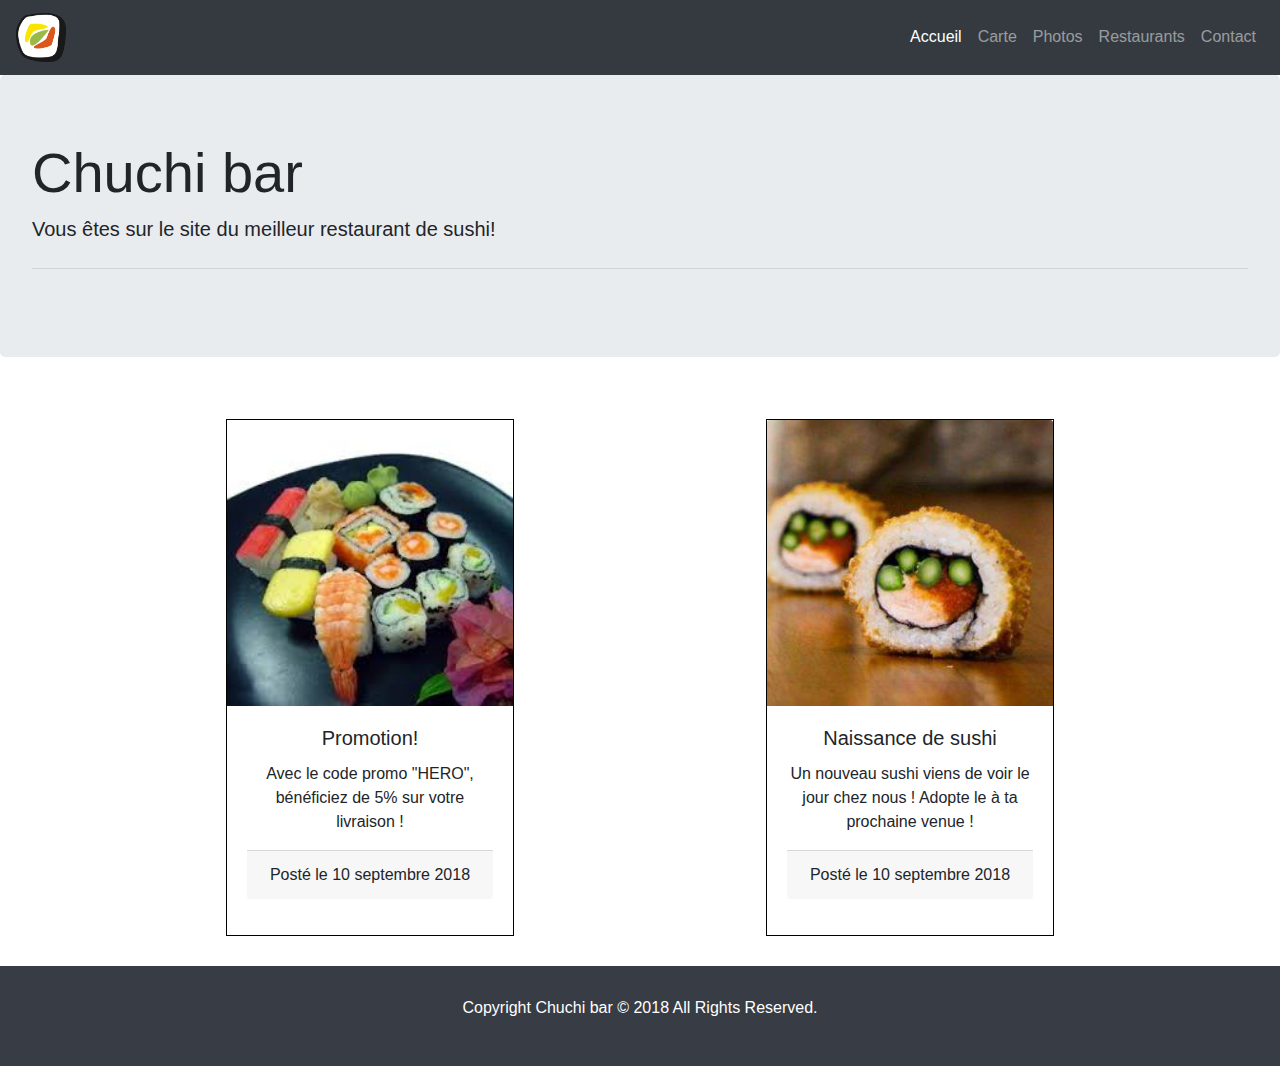
<file: index.html>
<!DOCTYPE html>
<html lang="en">
<head>
    <meta charset="UTF-8">
    <meta name="viewport" content="width=device-width, initial-scale=1.0">
    <meta http-equiv="X-UA-Compatible" content="ie=edge">
    <title>Document</title>
    <link rel="stylesheet" type="text/css" href="assets/css/style.css"> 
    <!-- responsive -->
<meta name="viewport" content="width=device-width, initial-scale=1">
<!-- CSS -->
<link rel="stylesheet" href="https://maxcdn.bootstrapcdn.com/bootstrap/4.0.0/css/bootstrap.min.css">

<!-- jQuery library -->
<script src="https://ajax.googleapis.com/ajax/libs/jquery/3.3.1/jquery.min.js"></script>

<!-- Popper JS (pop-up,tooltip)-->
<script src="https://cdnjs.cloudflare.com/ajax/libs/popper.js/1.12.9/umd/popper.min.js"></script>

<!-- JavaScript -->
<script src="https://maxcdn.bootstrapcdn.com/bootstrap/4.0.0/js/bootstrap.min.js"></script>
  
</head>
<body>
           <nav class="navbar navbar-expand-lg navbar-dark bg-dark">
                <a class="navbar-brand" href="#">
                    <img src="assets/image/sushi.png" alt="icone">
                </a>            
                <button class="navbar-toggler" type="button" data-toggle="collapse" data-target="#navbarText" aria-controls="navbarText" aria-expanded="false" aria-label="Toggle navigation">
                    <span class="navbar-toggler-icon"></span>
                </button>
            <div class="navbar-collapse collapse justify-content-end" id="navbarText">
                <ul class="nav navbar-nav navbar-right">
                    <li class="nav-item active">
                        <a class="nav-link" href="index.html">Accueil</a>
                    </li>
                    <li class="nav-item">
                        <a class="nav-link" href="carte.html">Carte<span class="sr-only">(current)</span></a>
                    </li>
                    <li class="nav-item">
                        <a class="nav-link" href="galerie.html">Photos</a>
                    </li>
                    <li class="nav-item">
                        <a class="nav-link" href="resto.html">Restaurants</a>
                    </li>
                    <li class="nav-item">
                        <a class="nav-link" href="contact.html">Contact</a>
                    </li>
                </ul>
            </div>
        </nav>

        <div class="jumbotron">            
            <h1 class="display-4">Chuchi bar</h1>
            <p class="lead">Vous êtes sur le site du meilleur restaurant de sushi!</p>
            <hr class="my-4">           
            </p>
        </div>
        <div class="container">    
            <div class="card-1" style="width: 18rem;">
                    <img class="card-img-top" src="assets/image/promotion.jpg" alt="promo sushi">
                    <div class="card-body">
                    <h5 class="card-title">Promotion!</h5>
                    <p class="card-text">Avec le code promo "HERO", bénéficiez de 5% sur votre livraison !</p>
                    <p class= "card-footer">Posté le 10 septembre 2018</p>
                    </div>
                </div>
            <div class="card-2" style="width: 18rem;">
                <img class="card-img-top" src="assets/image/new.jpg" alt="New sushi">
                    <div class="card-body">
                        <h5 class="card-title">Naissance de sushi</h5>    
                        <p class="card-text">Un nouveau sushi viens de voir le jour chez nous ! Adopte le à ta prochaine venue !</p>
                        <p class= "card-footer">Posté le 10 septembre 2018</p>
                    </div>
            </div>
        </div>

    <footer>
        <div class='container-fluid'>
            <div class="container">
                <div class="row">      
                    <div class="col-xs-12 col-lg-12">
                        <p>Copyright Chuchi bar &copy; 2018 All Rights Reserved.</p>
                    </div>
                </div>  
            </div>
        </div>
    </footer>
    
    

</body>
</html>
</file>
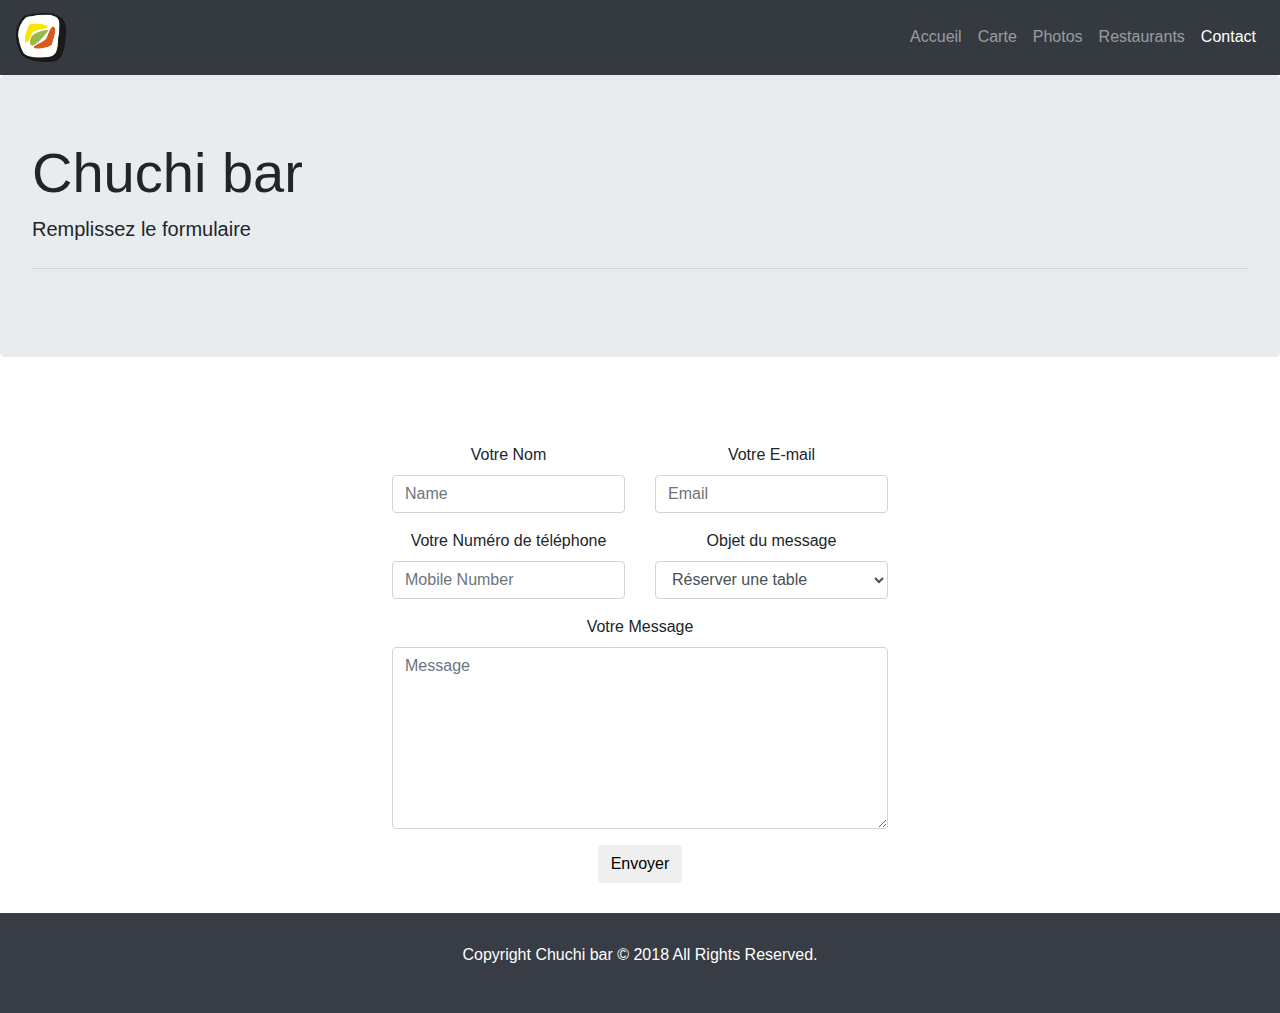
<file: contact.html>
<!DOCTYPE html>
<html lang="en">
<head>
    <meta charset="UTF-8">
    <meta name="viewport" content="width=device-width, initial-scale=1.0">
    <meta http-equiv="X-UA-Compatible" content="ie=edge">
    <title>Document</title>
       <!-- responsive -->
<meta name="viewport" content="width=device-width, initial-scale=1">
<link rel="stylesheet" type="text/css" href="assets/css/style.css">
<!-- CSS -->
<link rel="stylesheet" href="https://maxcdn.bootstrapcdn.com/bootstrap/4.0.0/css/bootstrap.min.css">

<!-- jQuery library -->
<script src="https://ajax.googleapis.com/ajax/libs/jquery/3.3.1/jquery.min.js"></script>

<!-- Popper JS (pop-up,tooltip)-->
<script src="https://cdnjs.cloudflare.com/ajax/libs/popper.js/1.12.9/umd/popper.min.js"></script>

<!-- JavaScript -->
<script src="https://maxcdn.bootstrapcdn.com/bootstrap/4.0.0/js/bootstrap.min.js"></script>
</head>
<body>
       
                <nav class="navbar navbar-expand-lg navbar-dark bg-dark">
                    <a class="navbar-brand" href="#">
                        <img src="assets/image/sushi.png" alt="icone">
                    </a>
                        <button class="navbar-toggler" type="button" data-toggle="collapse" data-target="#navbarText" aria-controls="navbarText" aria-expanded="false" aria-label="Toggle navigation">
                            <span class="navbar-toggler-icon"></span>
                        </button>
                    <div class="navbar-collapse collapse justify-content-end" id="navbarText">
                        <ul class="nav navbar-nav navbar-right">
                            <li class="nav-item">
                                <a class="nav-link" href="index.html">Accueil</a>
                            </li>
                            <li class="nav-item">
                                <a class="nav-link" href="carte.html">Carte<span class="sr-only">(current)</span></a>
                            </li>
                            <li class="nav-item">
                                <a class="nav-link" href="galerie.html">Photos</a>
                            </li>
                            <li class="nav-item">
                                <a class="nav-link" href="resto.html">Restaurants</a>
                            </li>
                            <li class="nav-item active">
                                <a class="nav-link" href="contact.html">Contact</a>
                            </li>
                        </ul>
                    </div>
                </nav>
                <div class="jumbotron">            
                        <h1 class="display-4">Chuchi bar</h1>
                        <p class="lead">Remplissez le formulaire</p>
                        <hr class="my-4">           
                        </p>
                    </div>
                
                    <div class="container-fluid contactform">
                            <div class="container">
                                  <div class="form-area">  
                                      <form role="form">
                                              <!--<div class="col-12 col-sm-12 col-md-12 col-lg-12 col-xl-12">-->
                                      <br style="clear:both">
                                                  <!--<h3 style="margin-bottom: 25px; text-align: center;">Contact</h3>-->
                                                  <div class="row">
                                                      <div class="col-12 col-sm-12 col-md-12 col-lg-6 col-xl-6">
                                                      <div class="form-group">
                                                              <label for="objet">Votre Nom</label>
                                                          <input type="text" class="form-control" id="name" name="name" placeholder="Name" required>
                                                      </div>
                                                      </div>
                                                      <div class="col-12 col-sm-12 col-md-12 col-lg-6 col-xl-6">
                                                      <div class="form-group">
                                                              <label for="objet">Votre E-mail</label>
                                                          <input type="text" class="form-control" id="email" name="email" placeholder="Email" required>
                                                      </div>
                                                  </div>
                                                  </div>
                                                  <div class="row">
                                                 <div class="col-12 col-sm-12 col-md-12 col-lg-6 col-xl-6">
                                                  <div class="form-group">
                                                          <label for="objet">Votre Numéro de téléphone</label>
                                                      <input type="text" class="form-control" id="mobile" name="mobile" placeholder="Mobile Number" required>
                                                  </div>
                                                   </div>
                                                   <div class="col-12 col-sm-12 col-md-12 col-lg-6 col-xl-6">
                                                  <div class="form-group">
                                                          <label for="objet">Objet du message</label>
                                                      <select class="form-control" id="objet">
                                                              <option>Réserver une table</option>
                                                              <option>Faire une Commandes</option>
                                                              <option>faire une réclamation</option>
                                                              <option>Autres</option>
                                                            </select>
                                                  </div>
                                              </div>
                                               </div>
                                               <div class="row">
                                               <div class="col-12">
                                                  <div class="form-group">
                                                          <label for="objet">Votre Message</label>
                                                  <textarea class="form-control" type="textarea" id="message" placeholder="Message" maxlength="140" rows="7"></textarea>
                                                                          
                                                  </div>
                                              </div>
                                              </div>
                                      <button type="button" id="submit" name="submit" class="btn pull-right">Envoyer <i class="fa fa-check"></i> <span class="glyphicons glyphicons-ok"></span></button>
                                      </div>
                                      </form>
                                  </div>
                              </div>
                              </div>
                              <footer>
                                    <div class='container-fluid'>
                                        <div class="container">
                                            <div class="row">      
                                                <div class="col-xs-12 col-lg-12">
                                                    <p>Copyright Chuchi bar &copy; 2018 All Rights Reserved.</p>
                                                </div>
                                            </div>  
                                        </div>
                                    </div>
                                </footer>
                                  
</body>
</html>
</file>
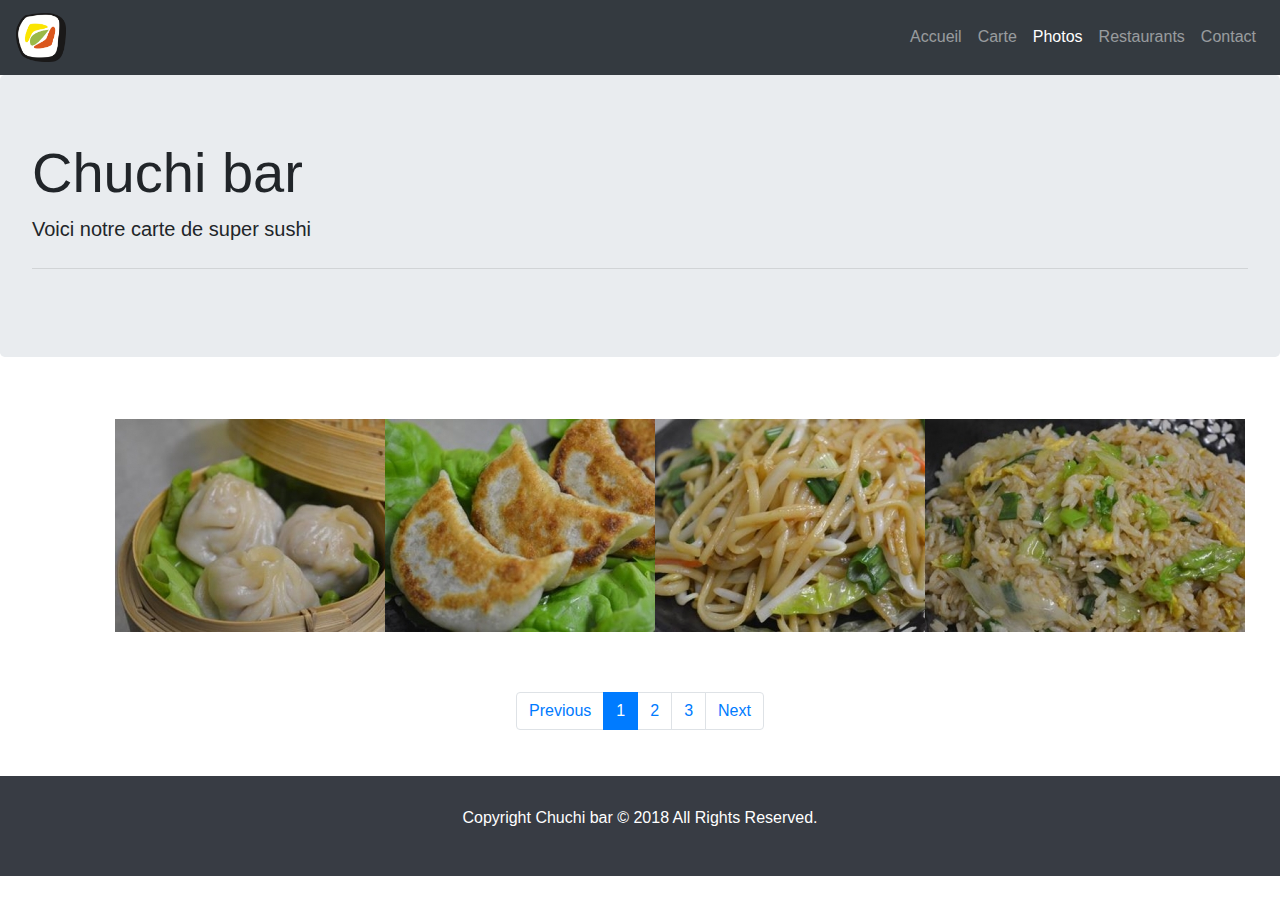
<file: galerie.html>
<!DOCTYPE html>
<html lang="en">
<head>
    <meta charset="UTF-8">
    <meta name="viewport" content="width=device-width, initial-scale=1.0">
    <meta http-equiv="X-UA-Compatible" content="ie=edge">
    <title>Document</title>
    <link rel="stylesheet" type="text/css" href="assets/css/style.css">
       <!-- responsive -->
<meta name="viewport" content="width=device-width, initial-scale=1">
<!-- CSS -->
<link rel="stylesheet" href="https://maxcdn.bootstrapcdn.com/bootstrap/4.0.0/css/bootstrap.min.css">

<!-- jQuery library -->
<script src="https://ajax.googleapis.com/ajax/libs/jquery/3.3.1/jquery.min.js"></script>

<!-- Popper JS (pop-up,tooltip)-->
<script src="https://cdnjs.cloudflare.com/ajax/libs/popper.js/1.12.9/umd/popper.min.js"></script>

<!-- JavaScript -->
<script src="https://maxcdn.bootstrapcdn.com/bootstrap/4.0.0/js/bootstrap.min.js"></script>
</head>
<body>
        
                <nav class="navbar navbar-expand-lg navbar-dark bg-dark">
                    <a class="navbar-brand" href="#">
                        <img src="assets/image/sushi.png" alt="icone">
                    </a>
                        <button class="navbar-toggler" type="button" data-toggle="collapse" data-target="#navbarText" aria-controls="navbarText" aria-expanded="false" aria-label="Toggle navigation">
                            <span class="navbar-toggler-icon"></span>
                        </button>
                    <div class="navbar-collapse collapse justify-content-end" id="navbarText">
                        <ul class="nav navbar-nav navbar-right">
                            <li class="nav-item">
                                <a class="nav-link" href="index.html">Accueil</a>
                            </li>
                            <li class="nav-item">
                                <a class="nav-link" href="carte.html">Carte<span class="sr-only">(current)</span></a>
                            </li>
                            <li class="nav-item active">
                                <a class="nav-link" href="galerie.html">Photos</a>
                            </li>
                            <li class="nav-item">
                                <a class="nav-link" href="resto.html">Restaurants</a>
                            </li>
                            <li class="nav-item">
                                <a class="nav-link" href="contact.html">Contact</a>
                            </li>
                        </ul>
                    </div>
                </nav>
                <div class="jumbotron">            
                        <h1 class="display-4">Chuchi bar</h1>
                        <p class="lead">Voici notre carte de super sushi</p>
                        <hr class="my-4">           
                        </p>
                    </div>
                <div class="container-fluid galerie">   
                        <div class="container">
                            <div class="row">
                
                    
                              <div class="col-12 col-sm-12 col-md-12 col-lg-3 col-xl-3">
                                    <img src="assets/image/bouchee.JPG" alt="best burger">
                                  </div>
                    
                                  <div class="col-12 col-sm-12 col-md-12 col-lg-3 col-xl-3">
                                    <img src="assets/image/gyoza.JPG" alt="burger">
                                  </div>
                    
                              <div class="col-12 col-sm-12 col-md-12 col-lg-3 col-xl-3">
                                    <img src="assets/image/nouille.JPG" alt="best burger">
                                  </div>
                    
                                  <div class="col-12 col-sm-12 col-md-12 col-lg-3 col-xl-3">
                                    <img src="assets/image/riz.JPG" alt="burger">
                                  </div>
                    
                                </div>
                                </div>
                  
                <div class="container">
                      <ul class="pagination">
                        <li class="page-item"><a class="page-link" href="galerie3.html">Previous</a></li>
                        <li class="page-item active"><a class="page-link" href="galerie.html">1</a></li>
                        <li class="page-item"><a class="page-link" href="galerie2.html">2</a></li>
                        <li class="page-item"><a class="page-link" href="galerie3.html">3</a></li>
                        <li class="page-item"><a class="page-link" href="galerie2.html">Next</a></li>
                      </ul>
                </div>
                </div>  

                <footer>
                        <div class='container-fluid footer'>
                            <div class="container">
                                <div class="row">      
                                    <div class="col-xs-12 col-lg-12">
                                        <p>Copyright Chuchi bar &copy; 2018 All Rights Reserved.</p>
                                    </div>
                                </div>  
                            </div>
                        </div>
                </footer>            
            
    
</body>
</html>
</file>
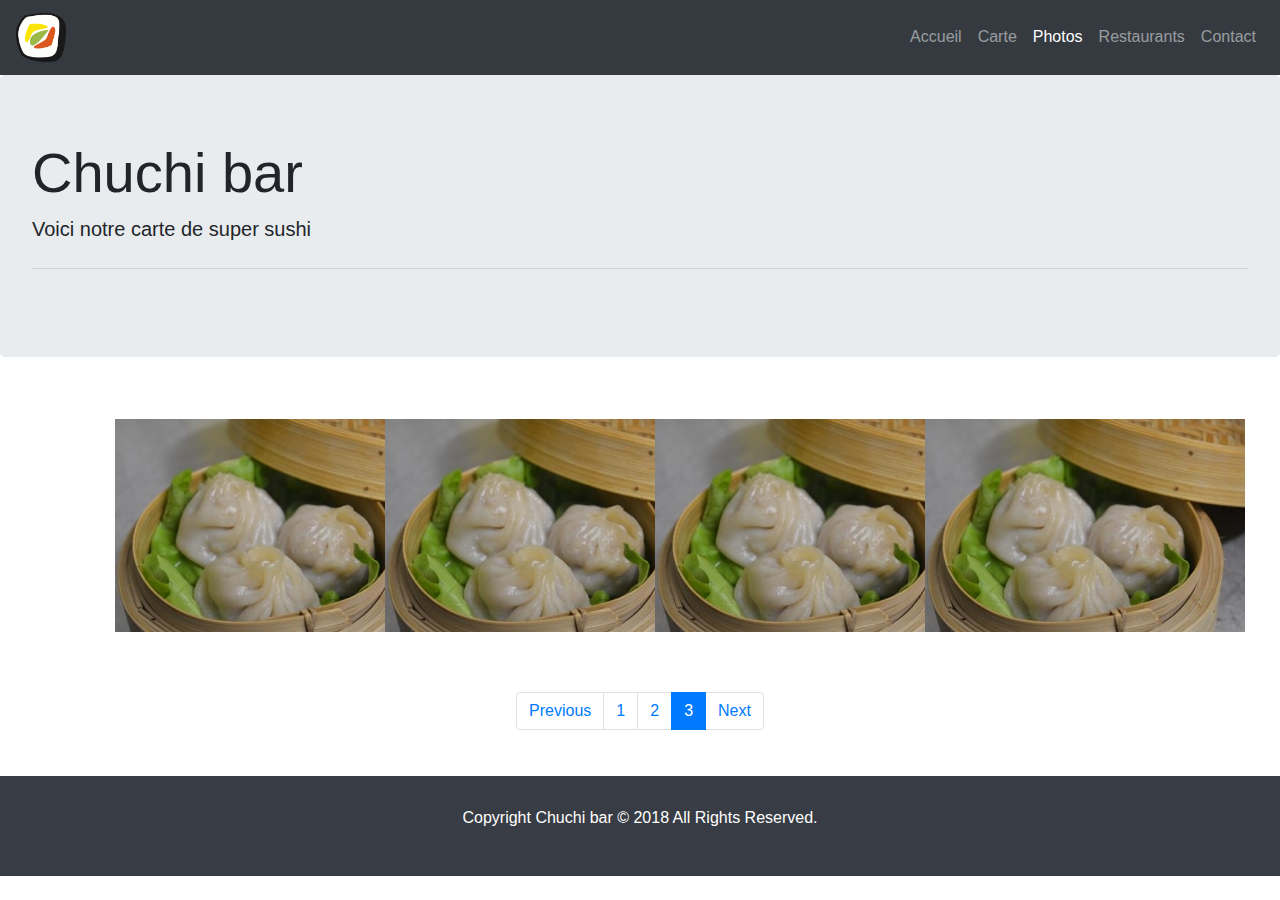
<file: galerie3.html>
<!DOCTYPE html>
<html lang="en">
<head>
    <meta charset="UTF-8">
    <meta name="viewport" content="width=device-width, initial-scale=1.0">
    <meta http-equiv="X-UA-Compatible" content="ie=edge">
    <title>Document</title>
    <link rel="stylesheet" type="text/css" href="assets/css/style.css">
       <!-- responsive -->
<meta name="viewport" content="width=device-width, initial-scale=1">
<!-- CSS -->
<link rel="stylesheet" href="https://maxcdn.bootstrapcdn.com/bootstrap/4.0.0/css/bootstrap.min.css">

<!-- jQuery library -->
<script src="https://ajax.googleapis.com/ajax/libs/jquery/3.3.1/jquery.min.js"></script>

<!-- Popper JS (pop-up,tooltip)-->
<script src="https://cdnjs.cloudflare.com/ajax/libs/popper.js/1.12.9/umd/popper.min.js"></script>

<!-- JavaScript -->
<script src="https://maxcdn.bootstrapcdn.com/bootstrap/4.0.0/js/bootstrap.min.js"></script>
</head>
<body>
        
                <nav class="navbar navbar-expand-lg navbar-dark bg-dark">
                    <a class="navbar-brand" href="#">
                        <img src="assets/image/sushi.png" alt="icone">
                    </a>
                        <button class="navbar-toggler" type="button" data-toggle="collapse" data-target="#navbarText" aria-controls="navbarText" aria-expanded="false" aria-label="Toggle navigation">
                            <span class="navbar-toggler-icon"></span>
                        </button>
                    <div class="navbar-collapse collapse justify-content-end" id="navbarText">
                        <ul class="nav navbar-nav navbar-right">
                            <li class="nav-item">
                                <a class="nav-link" href="index.html">Accueil</a>
                            </li>
                            <li class="nav-item">
                                <a class="nav-link" href="carte.html">Carte<span class="sr-only">(current)</span></a>
                            </li>
                            <li class="nav-item active">
                                <a class="nav-link" href="galerie.html">Photos</a>
                            </li>
                            <li class="nav-item">
                                <a class="nav-link" href="resto.html">Restaurants</a>
                            </li>
                            <li class="nav-item">
                                <a class="nav-link" href="contact.html">Contact</a>
                            </li>
                        </ul>
                    </div>
                </nav>

                <div class="jumbotron">            
                        <h1 class="display-4">Chuchi bar</h1>
                        <p class="lead">Voici notre carte de super sushi</p>
                        <hr class="my-4">           
                        </p>
                    </div>
    <div class="container-fluid galerie">
        <div class="container">
            <div class="row">
    
              <div class="col-12 col-sm-12 col-md-12 col-lg-3 col-xl-3">
                    <img src="assets/image/bouchee.JPG" alt="best burger">
                  </div>
    
                  <div class="col-12 col-sm-12 col-md-12 col-lg-3 col-xl-3">
                    <img src="assets/image/bouchee.JPG" alt="burger">
                  </div>
    
              <div class="col-12 col-sm-12 col-md-12 col-lg-3 col-xl-3">
                    <img src="assets/image/bouchee.JPG" alt="best burger">
                  </div>
    
                  <div class="col-12 col-sm-12 col-md-12 col-lg-3 col-xl-3">
                    <img src="assets/image/bouchee.JPG" alt="burger">
                  </div>
    
                </div>
                </div>
  
<div class="container">
      <ul class="pagination">
        <li class="page-item"><a class="page-link" href="galerie2.html">Previous</a></li>
        <li class="page-item"><a class="page-link" href="galerie.html">1</a></li>
        <li class="page-item"><a class="page-link" href="galerie2.html">2</a></li>
        <li class="page-item active"><a class="page-link" href="galerie3.html">3</a></li>
        <li class="page-item"><a class="page-link" href="galerie.html">Next</a></li>
      </ul>
</div>
</div>             
<footer>
        <div class='container-fluid footer'>
            <div class="container">
                <div class="row">      
                    <div class="col-xs-12 col-lg-12">
                        <p>Copyright Chuchi bar &copy; 2018 All Rights Reserved.</p>
                    </div>
                </div>  
            </div>
        </div>
</footer> 
</body>
</html>
</file>
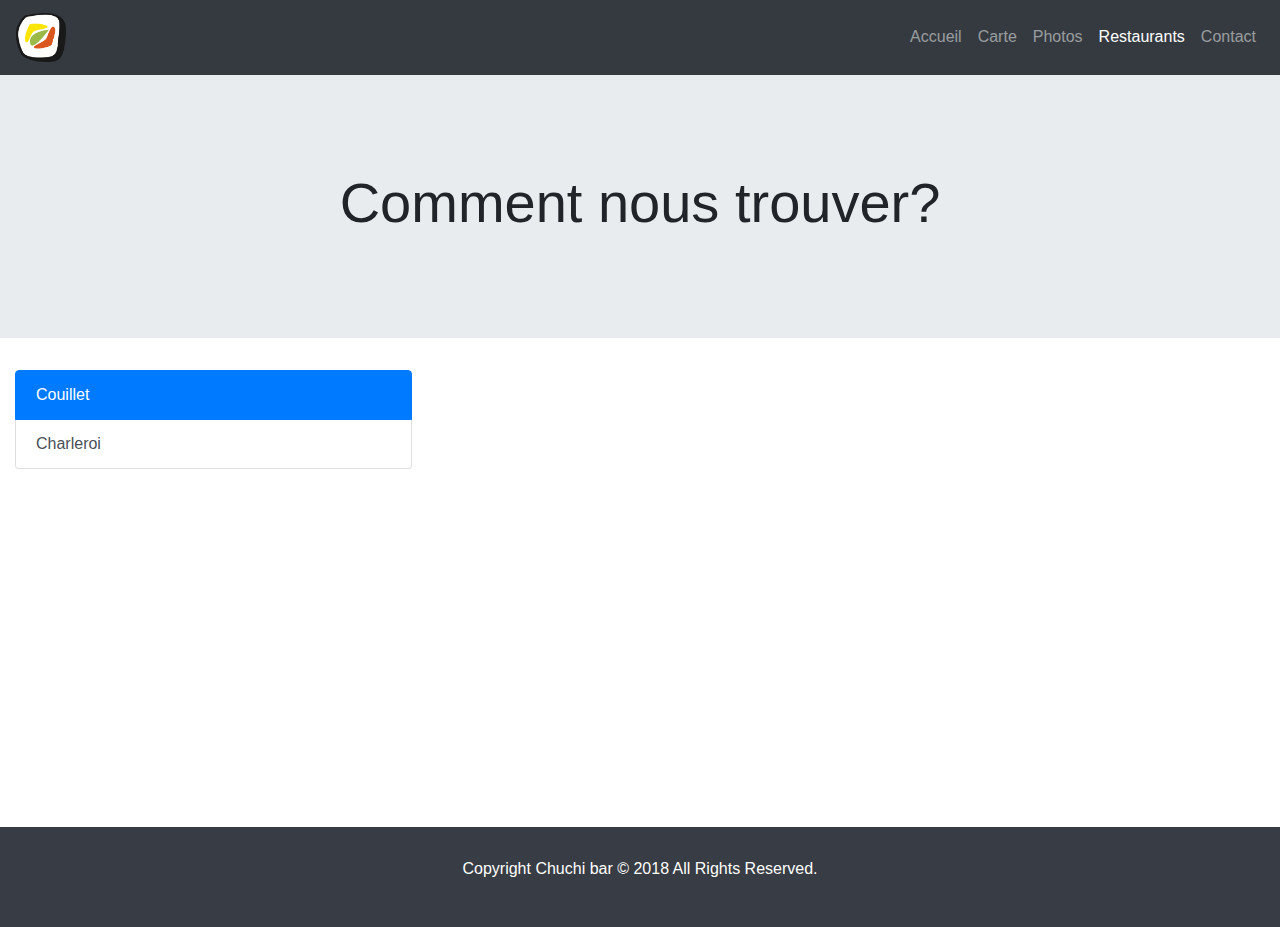
<file: resto.html>
<!DOCTYPE html>
<html lang="en">
<head>
    <meta charset="UTF-8">
    <meta name="viewport" content="width=device-width, initial-scale=1.0">
    <meta http-equiv="X-UA-Compatible" content="ie=edge">
    <title>Document</title>
    <link rel="stylesheet" type="text/css" href="assets/css/style.css">
       <!-- responsive -->
<meta name="viewport" content="width=device-width, initial-scale=1">
<!-- CSS -->
<link rel="stylesheet" href="https://maxcdn.bootstrapcdn.com/bootstrap/4.0.0/css/bootstrap.min.css">

<!-- jQuery library -->
<script src="https://ajax.googleapis.com/ajax/libs/jquery/3.3.1/jquery.min.js"></script>

<!-- Popper JS (pop-up,tooltip)-->
<script src="https://cdnjs.cloudflare.com/ajax/libs/popper.js/1.12.9/umd/popper.min.js"></script>

<!-- JavaScript -->
<script src="https://maxcdn.bootstrapcdn.com/bootstrap/4.0.0/js/bootstrap.min.js"></script>
</head>
<body>
       
                <nav class="navbar navbar-expand-lg navbar-dark bg-dark">
                    <a class="navbar-brand" href="#">
                        <img src="assets/image/sushi.png" alt="icone">
                    </a>
                        <button class="navbar-toggler" type="button" data-toggle="collapse" data-target="#navbarText" aria-controls="navbarText" aria-expanded="false" aria-label="Toggle navigation">
                            <span class="navbar-toggler-icon"></span>
                        </button>
                    <div class="navbar-collapse collapse justify-content-end" id="navbarText">
                        <ul class="nav navbar-nav navbar-right">
                            <li class="nav-item">
                                <a class="nav-link" href="index.html">Accueil</a>
                            </li>
                            <li class="nav-item">
                                <a class="nav-link" href="carte.html">Carte<span class="sr-only">(current)</span></a>
                            </li>
                            <li class="nav-item">
                                <a class="nav-link" href="galerie.html">Photos</a>
                            </li>
                            <li class="nav-item active">
                                <a class="nav-link" href="resto.html">Restaurants</a>
                            </li>
                            <li class="nav-item">
                                <a class="nav-link" href="contact.html">Contact</a>
                            </li>
                        </ul>
                    </div>
                </nav>
                <div class="jumbotron jumbotron-fluid">
                        <div class="container">
                          <h1 class="display-4"><strong>Comment nous trouver?</strong></h1>                          
                        </div>
                      </div>
                    <div class="row">
                        <div class="col-12 col-sm-12 col-md-12 col-lg-8 col-xl-4">
                          <div class="list-group" id="list-tab" role="tablist">
                            <a class="list-group-item list-group-item-action active" id="list-home-list" data-toggle="list" href="#list-home" role="tab" aria-controls="home">Couillet</a>
                            <a class="list-group-item list-group-item-action" id="list-profile-list" data-toggle="list" href="#list-profile" role="tab" aria-controls="profile">Charleroi</a>
                            
                          </div>
                        </div>
                        <div class="col-12 col-sm-12 col-md-12 col-lg-8 col-xl-4">
                          <div class="tab-content" id="nav-tabContent">
                                <div class="tab-pane fade show active" id="list-home" role="tabpanel" aria-labelledby="list-home-list">
                                        <iframe src="https://www.google.com/maps/embed?pb=!1m18!1m12!1m3!1d2543.9550392405217!2d4.460523716063018!3d50.386036679466535!2m3!1f0!2f0!3f0!3m2!1i1024!2i768!4f13.1!3m3!1m2!1s0x47c226f577415555%3A0x5f8e7688e5e4f204!2sDo+Eat!5e0!3m2!1sfr!2sbe!4v1538677300890" width="600" height="450" frameborder="0" style="border:0" allowfullscreen></iframe>   
                                </div>
                                <div class="tab-pane fade" id="list-profile" role="tabpanel" aria-labelledby="list-profile-list">
                                    <iframe src="https://www.google.com/maps/embed?pb=!1m18!1m12!1m3!1d1271.431564678358!2d4.441129256910441!3d50.40638834496073!2m3!1f0!2f0!3f0!3m2!1i1024!2i768!4f13.1!3m3!1m2!1s0x47c22675015d209b%3A0x3fafc34a3b45d344!2sQuai10!5e0!3m2!1sfr!2sbe!4v1538677025953" width="600" height="450" frameborder="0" style="border:0" allowfullscreen></iframe>
                                </div>           
                                
                            </div>
                      </div>
                    </div>
<footer>
        <div class='container-fluid'>
            <div class="container">
                <div class="row">      
                    <div class="col-xs-12 col-lg-12">
                        <p>Copyright Chuchi bar &copy; 2018 All Rights Reserved.</p>
                    </div>
                </div>  
            </div>
        </div>
    </footer>
    
</body>
</html>
</file>
<file: assets/css/style.css>
* {
  -webkit-box-sizing: border-box;
  box-sizing: border-box; }

body {
  min-width: 100%;
  min-height: 100%; }
  body .row {
    margin: 0;
    padding: 0; }
  body .navbar img {
    width: 50px; }
  body .container {
    display: -webkit-box;
    display: -ms-flexbox;
    display: flex;
    width: 100%;
    text-align: center;
    margin: auto;
    padding: 30px;
    -ms-flex-pack: distribute;
    justify-content: space-around; }
    body .container .card-1 {
      border: 1px solid black; }
    body .container .card-2 {
      border: 1px solid black; }
    body .container .itemdescription-2 img {
      width: 150px; }
    body .container .container-fluid .contactform {
      width: 100%;
      height: 100%; }
      body .container .container-fluid .contactform .form-area {
        width: 70%;
        margin: auto; }
  body footer {
    background-color: #383c44;
    color: white; }
</file>
